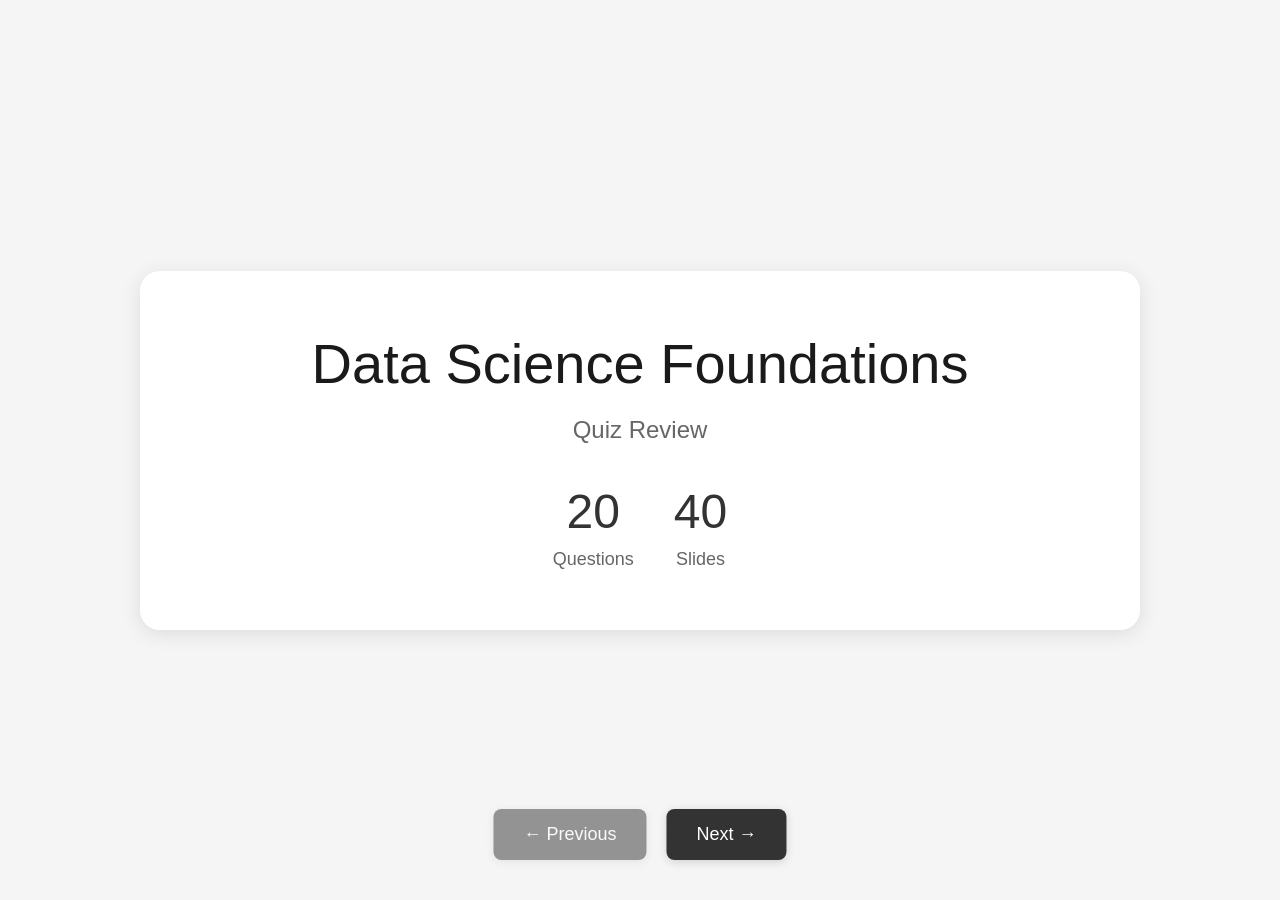
<file: slides-foundations.html>
<!DOCTYPE html>
<html lang="en">
<head>
    <meta charset="UTF-8">
    <meta name="viewport" content="width=device-width, initial-scale=1.0">
    <title>Data Science Foundations - Quiz Slides</title>
    <style>
        * {
            margin: 0;
            padding: 0;
            box-sizing: border-box;
        }

        body {
            font-family: -apple-system, BlinkMacSystemFont, 'Segoe UI', Roboto, 'Helvetica Neue', Arial, sans-serif;
            background-color: #f5f5f5;
            overflow: hidden;
            height: 100vh;
        }

        .slide-container {
            position: relative;
            width: 100%;
            height: 100vh;
        }

        .slide {
            position: absolute;
            top: 0;
            left: 0;
            width: 100%;
            height: 100%;
            display: none;
            align-items: center;
            justify-content: center;
            padding: 60px;
        }

        .slide.active {
            display: flex;
            animation: fadeIn 0.5s ease-in;
        }

        @keyframes fadeIn {
            from { opacity: 0; transform: translateY(20px); }
            to { opacity: 1; transform: translateY(0); }
        }

        .slide-content {
            background: #ffffff;
            border-radius: 20px;
            padding: 60px;
            max-width: 1000px;
            width: 100%;
            box-shadow: 0 4px 20px rgba(0, 0, 0, 0.1);
        }

        .slide-number {
            position: absolute;
            top: 30px;
            right: 30px;
            color: #666666;
            font-size: 18px;
            font-weight: 400;
            background: #ffffff;
            padding: 10px 20px;
            border-radius: 20px;
            box-shadow: 0 2px 10px rgba(0, 0, 0, 0.1);
        }

        .question-text {
            font-size: 32px;
            font-weight: 400;
            color: #1a1a1a;
            margin-bottom: 40px;
            line-height: 1.4;
        }

        .options {
            display: grid;
            gap: 20px;
        }

        .option {
            background: #ffffff;
            padding: 20px 30px;
            border-radius: 12px;
            font-size: 22px;
            border: 2px solid #cccccc;
            transition: all 0.3s ease;
            display: flex;
            align-items: center;
            color: #333333;
        }

        .option-letter {
            display: inline-flex;
            align-items: center;
            justify-content: center;
            width: 40px;
            height: 40px;
            background: #333333;
            color: #ffffff;
            border-radius: 50%;
            font-weight: 400;
            margin-right: 20px;
            flex-shrink: 0;
        }

        .option.correct {
            background: #f1f8f4;
            border-color: #4CAF50;
            border-width: 3px;
        }

        .option.correct .option-letter {
            background: #4CAF50;
        }

        .slide.answer-slide .option.correct {
            animation: pulse 1s ease-in-out;
        }

        @keyframes pulse {
            0%, 100% { transform: scale(1); }
            50% { transform: scale(1.02); }
        }

        .controls {
            position: fixed;
            bottom: 40px;
            left: 50%;
            transform: translateX(-50%);
            display: flex;
            gap: 20px;
            z-index: 1000;
        }

        .control-btn {
            background: #333333;
            border: none;
            padding: 15px 30px;
            border-radius: 8px;
            font-size: 18px;
            font-weight: 400;
            cursor: pointer;
            transition: all 0.3s ease;
            color: #ffffff;
            box-shadow: 0 2px 10px rgba(0, 0, 0, 0.15);
        }

        .control-btn:hover {
            background: #1a1a1a;
            transform: translateY(-2px);
            box-shadow: 0 4px 15px rgba(0, 0, 0, 0.2);
        }

        .control-btn:disabled {
            opacity: 0.5;
            cursor: not-allowed;
        }

        .slide-type-badge {
            position: absolute;
            top: 30px;
            left: 30px;
            padding: 10px 20px;
            border-radius: 20px;
            font-weight: 600;
            font-size: 16px;
        }

        .slide.question-slide .slide-type-badge {
            background: #FFF3E0;
            color: #F57C00;
        }

        .slide.answer-slide .slide-type-badge {
            background: #E8F5E9;
            color: #2E7D32;
        }

        .title-slide {
            text-align: center;
        }

        .title-slide h1 {
            font-size: 56px;
            color: #1a1a1a;
            margin-bottom: 20px;
            font-weight: 400;
        }

        .title-slide p {
            font-size: 24px;
            color: #666666;
            margin-bottom: 40px;
        }

        .title-slide .stats {
            display: flex;
            gap: 40px;
            justify-content: center;
            margin-top: 40px;
        }

        .title-slide .stat {
            text-align: center;
        }

        .title-slide .stat-number {
            font-size: 48px;
            font-weight: 400;
            color: #333333;
        }

        .title-slide .stat-label {
            font-size: 18px;
            color: #666666;
            margin-top: 10px;
        }
    </style>
</head>
<body>
    <div class="slide-container">
        <!-- Title Slide -->
        <div class="slide active">
            <div class="slide-content title-slide">
                <h1>Data Science Foundations</h1>
                <p>Quiz Review</p>
                <div class="stats">
                    <div class="stat">
                        <div class="stat-number">20</div>
                        <div class="stat-label">Questions</div>
                    </div>
                    <div class="stat">
                        <div class="stat-number">40</div>
                        <div class="stat-label">Slides</div>
                    </div>
                </div>
            </div>
        </div>

        <!-- Question 1 -->
        <div class="slide question-slide">
            <span class="slide-type-badge">Question</span>
            <span class="slide-number">1 / 40</span>
            <div class="slide-content">
                <div class="question-text">What is the derivative of x² with respect to x?</div>
                <div class="options">
                    <div class="option"><span class="option-letter">A</span> x</div>
                    <div class="option"><span class="option-letter">B</span> 2x</div>
                    <div class="option"><span class="option-letter">C</span> x²</div>
                    <div class="option"><span class="option-letter">D</span> 2</div>
                </div>
            </div>
        </div>

        <!-- Answer 1 -->
        <div class="slide answer-slide">
            <span class="slide-type-badge">✓ Answer</span>
            <span class="slide-number">2 / 40</span>
            <div class="slide-content">
                <div class="question-text">What is the derivative of x² with respect to x?</div>
                <div class="options">
                    <div class="option"><span class="option-letter">A</span> x</div>
                    <div class="option correct"><span class="option-letter">B</span> 2x</div>
                    <div class="option"><span class="option-letter">C</span> x²</div>
                    <div class="option"><span class="option-letter">D</span> 2</div>
                </div>
            </div>
        </div>

        <!-- Question 2 -->
        <div class="slide question-slide">
            <span class="slide-type-badge">Question</span>
            <span class="slide-number">3 / 40</span>
            <div class="slide-content">
                <div class="question-text">In linear algebra, what does a matrix with the same number of rows and columns called?</div>
                <div class="options">
                    <div class="option"><span class="option-letter">A</span> Rectangular matrix</div>
                    <div class="option"><span class="option-letter">B</span> Square matrix</div>
                    <div class="option"><span class="option-letter">C</span> Identity matrix</div>
                    <div class="option"><span class="option-letter">D</span> Diagonal matrix</div>
                </div>
            </div>
        </div>

        <!-- Answer 2 -->
        <div class="slide answer-slide">
            <span class="slide-type-badge">✓ Answer</span>
            <span class="slide-number">4 / 40</span>
            <div class="slide-content">
                <div class="question-text">In linear algebra, what does a matrix with the same number of rows and columns called?</div>
                <div class="options">
                    <div class="option"><span class="option-letter">A</span> Rectangular matrix</div>
                    <div class="option correct"><span class="option-letter">B</span> Square matrix</div>
                    <div class="option"><span class="option-letter">C</span> Identity matrix</div>
                    <div class="option"><span class="option-letter">D</span> Diagonal matrix</div>
                </div>
            </div>
        </div>

        <!-- Question 3 -->
        <div class="slide question-slide">
            <span class="slide-type-badge">Question</span>
            <span class="slide-number">5 / 40</span>
            <div class="slide-content">
                <div class="question-text">Which Python data structure is ordered, mutable, and allows duplicate elements?</div>
                <div class="options">
                    <div class="option"><span class="option-letter">A</span> Set</div>
                    <div class="option"><span class="option-letter">B</span> Dictionary</div>
                    <div class="option"><span class="option-letter">C</span> Tuple</div>
                    <div class="option"><span class="option-letter">D</span> List</div>
                </div>
            </div>
        </div>

        <!-- Answer 3 -->
        <div class="slide answer-slide">
            <span class="slide-type-badge">✓ Answer</span>
            <span class="slide-number">6 / 40</span>
            <div class="slide-content">
                <div class="question-text">Which Python data structure is ordered, mutable, and allows duplicate elements?</div>
                <div class="options">
                    <div class="option"><span class="option-letter">A</span> Set</div>
                    <div class="option"><span class="option-letter">B</span> Dictionary</div>
                    <div class="option"><span class="option-letter">C</span> Tuple</div>
                    <div class="option correct"><span class="option-letter">D</span> List</div>
                </div>
            </div>
        </div>

        <!-- Question 4 -->
        <div class="slide question-slide">
            <span class="slide-type-badge">Question</span>
            <span class="slide-number">7 / 40</span>
            <div class="slide-content">
                <div class="question-text">What is the mean of the following dataset: 2, 4, 6, 8, 10?</div>
                <div class="options">
                    <div class="option"><span class="option-letter">A</span> 5</div>
                    <div class="option"><span class="option-letter">B</span> 6</div>
                    <div class="option"><span class="option-letter">C</span> 7</div>
                    <div class="option"><span class="option-letter">D</span> 8</div>
                </div>
            </div>
        </div>

        <!-- Answer 4 -->
        <div class="slide answer-slide">
            <span class="slide-type-badge">✓ Answer</span>
            <span class="slide-number">8 / 40</span>
            <div class="slide-content">
                <div class="question-text">What is the mean of the following dataset: 2, 4, 6, 8, 10?</div>
                <div class="options">
                    <div class="option"><span class="option-letter">A</span> 5</div>
                    <div class="option correct"><span class="option-letter">B</span> 6</div>
                    <div class="option"><span class="option-letter">C</span> 7</div>
                    <div class="option"><span class="option-letter">D</span> 8</div>
                </div>
            </div>
        </div>

        <!-- Question 5 -->
        <div class="slide question-slide">
            <span class="slide-type-badge">Question</span>
            <span class="slide-number">9 / 40</span>
            <div class="slide-content">
                <div class="question-text">What does the NumPy function np.mean() calculate?</div>
                <div class="options">
                    <div class="option"><span class="option-letter">A</span> The median value of an array</div>
                    <div class="option"><span class="option-letter">B</span> The average of array elements</div>
                    <div class="option"><span class="option-letter">C</span> The mode of the array</div>
                    <div class="option"><span class="option-letter">D</span> The sum of all array elements</div>
                </div>
            </div>
        </div>

        <!-- Answer 5 -->
        <div class="slide answer-slide">
            <span class="slide-type-badge">✓ Answer</span>
            <span class="slide-number">10 / 40</span>
            <div class="slide-content">
                <div class="question-text">What does the NumPy function np.mean() calculate?</div>
                <div class="options">
                    <div class="option"><span class="option-letter">A</span> The median value of an array</div>
                    <div class="option correct"><span class="option-letter">B</span> The average of array elements</div>
                    <div class="option"><span class="option-letter">C</span> The mode of the array</div>
                    <div class="option"><span class="option-letter">D</span> The sum of all array elements</div>
                </div>
            </div>
        </div>

        <!-- Question 6 -->
        <div class="slide question-slide">
            <span class="slide-type-badge">Question</span>
            <span class="slide-number">11 / 40</span>
            <div class="slide-content">
                <div class="question-text">In Pandas, what method is used to remove rows with missing values?</div>
                <div class="options">
                    <div class="option"><span class="option-letter">A</span> remove_na()</div>
                    <div class="option"><span class="option-letter">B</span> dropna()</div>
                    <div class="option"><span class="option-letter">C</span> delete_missing()</div>
                    <div class="option"><span class="option-letter">D</span> fillna()</div>
                </div>
            </div>
        </div>

        <!-- Answer 6 -->
        <div class="slide answer-slide">
            <span class="slide-type-badge">✓ Answer</span>
            <span class="slide-number">12 / 40</span>
            <div class="slide-content">
                <div class="question-text">In Pandas, what method is used to remove rows with missing values?</div>
                <div class="options">
                    <div class="option"><span class="option-letter">A</span> remove_na()</div>
                    <div class="option correct"><span class="option-letter">B</span> dropna()</div>
                    <div class="option"><span class="option-letter">C</span> delete_missing()</div>
                    <div class="option"><span class="option-letter">D</span> fillna()</div>
                </div>
            </div>
        </div>

        <!-- Question 7 -->
        <div class="slide question-slide">
            <span class="slide-type-badge">Question</span>
            <span class="slide-number">13 / 40</span>
            <div class="slide-content">
                <div class="question-text">Which SQL clause is used to filter rows based on a condition?</div>
                <div class="options">
                    <div class="option"><span class="option-letter">A</span> SELECT</div>
                    <div class="option"><span class="option-letter">B</span> FROM</div>
                    <div class="option"><span class="option-letter">C</span> WHERE</div>
                    <div class="option"><span class="option-letter">D</span> ORDER BY</div>
                </div>
            </div>
        </div>

        <!-- Answer 7 -->
        <div class="slide answer-slide">
            <span class="slide-type-badge">✓ Answer</span>
            <span class="slide-number">14 / 40</span>
            <div class="slide-content">
                <div class="question-text">Which SQL clause is used to filter rows based on a condition?</div>
                <div class="options">
                    <div class="option"><span class="option-letter">A</span> SELECT</div>
                    <div class="option"><span class="option-letter">B</span> FROM</div>
                    <div class="option correct"><span class="option-letter">C</span> WHERE</div>
                    <div class="option"><span class="option-letter">D</span> ORDER BY</div>
                </div>
            </div>
        </div>

        <!-- Question 8 -->
        <div class="slide question-slide">
            <span class="slide-type-badge">Question</span>
            <span class="slide-number">15 / 40</span>
            <div class="slide-content">
                <div class="question-text">What does API stand for?</div>
                <div class="options">
                    <div class="option"><span class="option-letter">A</span> Application Programming Interface</div>
                    <div class="option"><span class="option-letter">B</span> Advanced Programming Integration</div>
                    <div class="option"><span class="option-letter">C</span> Automated Process Implementation</div>
                    <div class="option"><span class="option-letter">D</span> Application Process Identifier</div>
                </div>
            </div>
        </div>

        <!-- Answer 8 -->
        <div class="slide answer-slide">
            <span class="slide-type-badge">✓ Answer</span>
            <span class="slide-number">16 / 40</span>
            <div class="slide-content">
                <div class="question-text">What does API stand for?</div>
                <div class="options">
                    <div class="option correct"><span class="option-letter">A</span> Application Programming Interface</div>
                    <div class="option"><span class="option-letter">B</span> Advanced Programming Integration</div>
                    <div class="option"><span class="option-letter">C</span> Automated Process Implementation</div>
                    <div class="option"><span class="option-letter">D</span> Application Process Identifier</div>
                </div>
            </div>
        </div>

        <!-- Question 9 -->
        <div class="slide question-slide">
            <span class="slide-type-badge">Question</span>
            <span class="slide-number">17 / 40</span>
            <div class="slide-content">
                <div class="question-text">Which measure of central tendency is most affected by outliers?</div>
                <div class="options">
                    <div class="option"><span class="option-letter">A</span> Median</div>
                    <div class="option"><span class="option-letter">B</span> Mode</div>
                    <div class="option"><span class="option-letter">C</span> Mean</div>
                    <div class="option"><span class="option-letter">D</span> Range</div>
                </div>
            </div>
        </div>

        <!-- Answer 9 -->
        <div class="slide answer-slide">
            <span class="slide-type-badge">✓ Answer</span>
            <span class="slide-number">18 / 40</span>
            <div class="slide-content">
                <div class="question-text">Which measure of central tendency is most affected by outliers?</div>
                <div class="options">
                    <div class="option"><span class="option-letter">A</span> Median</div>
                    <div class="option"><span class="option-letter">B</span> Mode</div>
                    <div class="option correct"><span class="option-letter">C</span> Mean</div>
                    <div class="option"><span class="option-letter">D</span> Range</div>
                </div>
            </div>
        </div>

        <!-- Question 10 -->
        <div class="slide question-slide">
            <span class="slide-type-badge">Question</span>
            <span class="slide-number">19 / 40</span>
            <div class="slide-content">
                <div class="question-text">What is the standard deviation measuring in a dataset?</div>
                <div class="options">
                    <div class="option"><span class="option-letter">A</span> The central value</div>
                    <div class="option"><span class="option-letter">B</span> The most frequent value</div>
                    <div class="option"><span class="option-letter">C</span> The spread or dispersion of values</div>
                    <div class="option"><span class="option-letter">D</span> The total sum of values</div>
                </div>
            </div>
        </div>

        <!-- Answer 10 -->
        <div class="slide answer-slide">
            <span class="slide-type-badge">✓ Answer</span>
            <span class="slide-number">20 / 40</span>
            <div class="slide-content">
                <div class="question-text">What is the standard deviation measuring in a dataset?</div>
                <div class="options">
                    <div class="option"><span class="option-letter">A</span> The central value</div>
                    <div class="option"><span class="option-letter">B</span> The most frequent value</div>
                    <div class="option correct"><span class="option-letter">C</span> The spread or dispersion of values</div>
                    <div class="option"><span class="option-letter">D</span> The total sum of values</div>
                </div>
            </div>
        </div>

        <!-- Question 11 -->
        <div class="slide question-slide">
            <span class="slide-type-badge">Question</span>
            <span class="slide-number">21 / 40</span>
            <div class="slide-content">
                <div class="question-text">In Python, which library is primarily used for numerical computing?</div>
                <div class="options">
                    <div class="option"><span class="option-letter">A</span> NumPy</div>
                    <div class="option"><span class="option-letter">B</span> Pandas</div>
                    <div class="option"><span class="option-letter">C</span> Matplotlib</div>
                    <div class="option"><span class="option-letter">D</span> Scikit-learn</div>
                </div>
            </div>
        </div>

        <!-- Answer 11 -->
        <div class="slide answer-slide">
            <span class="slide-type-badge">✓ Answer</span>
            <span class="slide-number">22 / 40</span>
            <div class="slide-content">
                <div class="question-text">In Python, which library is primarily used for numerical computing?</div>
                <div class="options">
                    <div class="option correct"><span class="option-letter">A</span> NumPy</div>
                    <div class="option"><span class="option-letter">B</span> Pandas</div>
                    <div class="option"><span class="option-letter">C</span> Matplotlib</div>
                    <div class="option"><span class="option-letter">D</span> Scikit-learn</div>
                </div>
            </div>
        </div>

        <!-- Question 12 -->
        <div class="slide question-slide">
            <span class="slide-type-badge">Question</span>
            <span class="slide-number">23 / 40</span>
            <div class="slide-content">
                <div class="question-text">What type of chart is best for showing the distribution of a single continuous variable?</div>
                <div class="options">
                    <div class="option"><span class="option-letter">A</span> Bar chart</div>
                    <div class="option"><span class="option-letter">B</span> Pie chart</div>
                    <div class="option"><span class="option-letter">C</span> Histogram</div>
                    <div class="option"><span class="option-letter">D</span> Line chart</div>
                </div>
            </div>
        </div>

        <!-- Answer 12 -->
        <div class="slide answer-slide">
            <span class="slide-type-badge">✓ Answer</span>
            <span class="slide-number">24 / 40</span>
            <div class="slide-content">
                <div class="question-text">What type of chart is best for showing the distribution of a single continuous variable?</div>
                <div class="options">
                    <div class="option"><span class="option-letter">A</span> Bar chart</div>
                    <div class="option"><span class="option-letter">B</span> Pie chart</div>
                    <div class="option correct"><span class="option-letter">C</span> Histogram</div>
                    <div class="option"><span class="option-letter">D</span> Line chart</div>
                </div>
            </div>
        </div>

        <!-- Question 13 -->
        <div class="slide question-slide">
            <span class="slide-type-badge">Question</span>
            <span class="slide-number">25 / 40</span>
            <div class="slide-content">
                <div class="question-text">Which SQL command is used to combine rows from two or more tables based on a related column?</div>
                <div class="options">
                    <div class="option"><span class="option-letter">A</span> MERGE</div>
                    <div class="option"><span class="option-letter">B</span> COMBINE</div>
                    <div class="option"><span class="option-letter">C</span> JOIN</div>
                    <div class="option"><span class="option-letter">D</span> UNION</div>
                </div>
            </div>
        </div>

        <!-- Answer 13 -->
        <div class="slide answer-slide">
            <span class="slide-type-badge">✓ Answer</span>
            <span class="slide-number">26 / 40</span>
            <div class="slide-content">
                <div class="question-text">Which SQL command is used to combine rows from two or more tables based on a related column?</div>
                <div class="options">
                    <div class="option"><span class="option-letter">A</span> MERGE</div>
                    <div class="option"><span class="option-letter">B</span> COMBINE</div>
                    <div class="option correct"><span class="option-letter">C</span> JOIN</div>
                    <div class="option"><span class="option-letter">D</span> UNION</div>
                </div>
            </div>
        </div>

        <!-- Question 14 -->
        <div class="slide question-slide">
            <span class="slide-type-badge">Question</span>
            <span class="slide-number">27 / 40</span>
            <div class="slide-content">
                <div class="question-text">In calculus, what is the integral of a constant c with respect to x?</div>
                <div class="options">
                    <div class="option"><span class="option-letter">A</span> cx + C</div>
                    <div class="option"><span class="option-letter">B</span> c</div>
                    <div class="option"><span class="option-letter">C</span> 0</div>
                    <div class="option"><span class="option-letter">D</span> x + C</div>
                </div>
            </div>
        </div>

        <!-- Answer 14 -->
        <div class="slide answer-slide">
            <span class="slide-type-badge">✓ Answer</span>
            <span class="slide-number">28 / 40</span>
            <div class="slide-content">
                <div class="question-text">In calculus, what is the integral of a constant c with respect to x?</div>
                <div class="options">
                    <div class="option correct"><span class="option-letter">A</span> cx + C</div>
                    <div class="option"><span class="option-letter">B</span> c</div>
                    <div class="option"><span class="option-letter">C</span> 0</div>
                    <div class="option"><span class="option-letter">D</span> x + C</div>
                </div>
            </div>
        </div>

        <!-- Question 15 -->
        <div class="slide question-slide">
            <span class="slide-type-badge">Question</span>
            <span class="slide-number">29 / 40</span>
            <div class="slide-content">
                <div class="question-text">What is a vector in linear algebra?</div>
                <div class="options">
                    <div class="option"><span class="option-letter">A</span> An ordered list of numbers</div>
                    <div class="option"><span class="option-letter">B</span> A single number</div>
                    <div class="option"><span class="option-letter">C</span> A two-dimensional array</div>
                    <div class="option"><span class="option-letter">D</span> A function</div>
                </div>
            </div>
        </div>

        <!-- Answer 15 -->
        <div class="slide answer-slide">
            <span class="slide-type-badge">✓ Answer</span>
            <span class="slide-number">30 / 40</span>
            <div class="slide-content">
                <div class="question-text">What is a vector in linear algebra?</div>
                <div class="options">
                    <div class="option correct"><span class="option-letter">A</span> An ordered list of numbers</div>
                    <div class="option"><span class="option-letter">B</span> A single number</div>
                    <div class="option"><span class="option-letter">C</span> A two-dimensional array</div>
                    <div class="option"><span class="option-letter">D</span> A function</div>
                </div>
            </div>
        </div>

        <!-- Question 16 -->
        <div class="slide question-slide">
            <span class="slide-type-badge">Question</span>
            <span class="slide-number">31 / 40</span>
            <div class="slide-content">
                <div class="question-text">Which Python keyword is used to define a function?</div>
                <div class="options">
                    <div class="option"><span class="option-letter">A</span> def</div>
                    <div class="option"><span class="option-letter">B</span> function</div>
                    <div class="option"><span class="option-letter">C</span> func</div>
                    <div class="option"><span class="option-letter">D</span> define</div>
                </div>
            </div>
        </div>

        <!-- Answer 16 -->
        <div class="slide answer-slide">
            <span class="slide-type-badge">✓ Answer</span>
            <span class="slide-number">32 / 40</span>
            <div class="slide-content">
                <div class="question-text">Which Python keyword is used to define a function?</div>
                <div class="options">
                    <div class="option correct"><span class="option-letter">A</span> def</div>
                    <div class="option"><span class="option-letter">B</span> function</div>
                    <div class="option"><span class="option-letter">C</span> func</div>
                    <div class="option"><span class="option-letter">D</span> define</div>
                </div>
            </div>
        </div>

        <!-- Question 17 -->
        <div class="slide question-slide">
            <span class="slide-type-badge">Question</span>
            <span class="slide-number">33 / 40</span>
            <div class="slide-content">
                <div class="question-text">What is the median of the dataset: 1, 3, 5, 7, 9?</div>
                <div class="options">
                    <div class="option"><span class="option-letter">A</span> 3</div>
                    <div class="option"><span class="option-letter">B</span> 7</div>
                    <div class="option"><span class="option-letter">C</span> 4</div>
                    <div class="option"><span class="option-letter">D</span> 5</div>
                </div>
            </div>
        </div>

        <!-- Answer 17 -->
        <div class="slide answer-slide">
            <span class="slide-type-badge">✓ Answer</span>
            <span class="slide-number">34 / 40</span>
            <div class="slide-content">
                <div class="question-text">What is the median of the dataset: 1, 3, 5, 7, 9?</div>
                <div class="options">
                    <div class="option"><span class="option-letter">A</span> 3</div>
                    <div class="option"><span class="option-letter">B</span> 7</div>
                    <div class="option"><span class="option-letter">C</span> 4</div>
                    <div class="option correct"><span class="option-letter">D</span> 5</div>
                </div>
            </div>
        </div>

        <!-- Question 18 -->
        <div class="slide question-slide">
            <span class="slide-type-badge">Question</span>
            <span class="slide-number">35 / 40</span>
            <div class="slide-content">
                <div class="question-text">Which Matplotlib function is used to create a line plot?</div>
                <div class="options">
                    <div class="option"><span class="option-letter">A</span> plt.line()</div>
                    <div class="option"><span class="option-letter">B</span> plt.graph()</div>
                    <div class="option"><span class="option-letter">C</span> plt.draw()</div>
                    <div class="option"><span class="option-letter">D</span> plt.plot()</div>
                </div>
            </div>
        </div>

        <!-- Answer 18 -->
        <div class="slide answer-slide">
            <span class="slide-type-badge">✓ Answer</span>
            <span class="slide-number">36 / 40</span>
            <div class="slide-content">
                <div class="question-text">Which Matplotlib function is used to create a line plot?</div>
                <div class="options">
                    <div class="option"><span class="option-letter">A</span> plt.line()</div>
                    <div class="option"><span class="option-letter">B</span> plt.graph()</div>
                    <div class="option"><span class="option-letter">C</span> plt.draw()</div>
                    <div class="option correct"><span class="option-letter">D</span> plt.plot()</div>
                </div>
            </div>
        </div>

        <!-- Question 19 -->
        <div class="slide question-slide">
            <span class="slide-type-badge">Question</span>
            <span class="slide-number">37 / 40</span>
            <div class="slide-content">
                <div class="question-text">If you flip a fair coin twice, what is the probability of getting at least one head?</div>
                <div class="options">
                    <div class="option"><span class="option-letter">A</span> 1/4</div>
                    <div class="option"><span class="option-letter">B</span> 1/2</div>
                    <div class="option"><span class="option-letter">C</span> 1</div>
                    <div class="option"><span class="option-letter">D</span> 3/4</div>
                </div>
            </div>
        </div>

        <!-- Answer 19 -->
        <div class="slide answer-slide">
            <span class="slide-type-badge">✓ Answer</span>
            <span class="slide-number">38 / 40</span>
            <div class="slide-content">
                <div class="question-text">If you flip a fair coin twice, what is the probability of getting at least one head?</div>
                <div class="options">
                    <div class="option"><span class="option-letter">A</span> 1/4</div>
                    <div class="option"><span class="option-letter">B</span> 1/2</div>
                    <div class="option"><span class="option-letter">C</span> 1</div>
                    <div class="option correct"><span class="option-letter">D</span> 3/4</div>
                </div>
            </div>
        </div>

        <!-- Question 20 -->
        <div class="slide question-slide">
            <span class="slide-type-badge">Question</span>
            <span class="slide-number">39 / 40</span>
            <div class="slide-content">
                <div class="question-text">Which of the following is NOT typically considered a core skill for data scientists?</div>
                <div class="options">
                    <div class="option"><span class="option-letter">A</span> Statistical analysis and probability</div>
                    <div class="option"><span class="option-letter">B</span> Programming (Python or R)</div>
                    <div class="option"><span class="option-letter">C</span> Data visualization and communication</div>
                    <div class="option"><span class="option-letter">D</span> Graphic design for marketing materials</div>
                </div>
            </div>
        </div>

        <!-- Answer 20 -->
        <div class="slide answer-slide">
            <span class="slide-type-badge">✓ Answer</span>
            <span class="slide-number">40 / 40</span>
            <div class="slide-content">
                <div class="question-text">Which of the following is NOT typically considered a core skill for data scientists?</div>
                <div class="options">
                    <div class="option"><span class="option-letter">A</span> Statistical analysis and probability</div>
                    <div class="option"><span class="option-letter">B</span> Programming (Python or R)</div>
                    <div class="option"><span class="option-letter">C</span> Data visualization and communication</div>
                    <div class="option correct"><span class="option-letter">D</span> Graphic design for marketing materials</div>
                </div>
            </div>
        </div>
    </div>

    <!-- Navigation Controls -->
    <div class="controls">
        <button class="control-btn" id="prevBtn">← Previous</button>
        <button class="control-btn" id="nextBtn">Next →</button>
    </div>

    <script>
        let currentSlide = 0;
        const slides = document.querySelectorAll('.slide');
        const prevBtn = document.getElementById('prevBtn');
        const nextBtn = document.getElementById('nextBtn');

        function showSlide(n) {
            slides[currentSlide].classList.remove('active');
            currentSlide = n;
            if (currentSlide >= slides.length) currentSlide = slides.length - 1;
            if (currentSlide < 0) currentSlide = 0;
            slides[currentSlide].classList.add('active');

            // Update button states
            prevBtn.disabled = currentSlide === 0;
            nextBtn.disabled = currentSlide === slides.length - 1;
        }

        function nextSlide() {
            showSlide(currentSlide + 1);
        }

        function prevSlide() {
            showSlide(currentSlide - 1);
        }

        // Event listeners
        nextBtn.addEventListener('click', nextSlide);
        prevBtn.addEventListener('click', prevSlide);

        // Keyboard navigation
        document.addEventListener('keydown', (e) => {
            if (e.key === 'ArrowRight' || e.key === ' ') {
                e.preventDefault();
                nextSlide();
            } else if (e.key === 'ArrowLeft') {
                e.preventDefault();
                prevSlide();
            }
        });

        // Initialize
        showSlide(0);
    </script>
</body>
</html>
</file>
